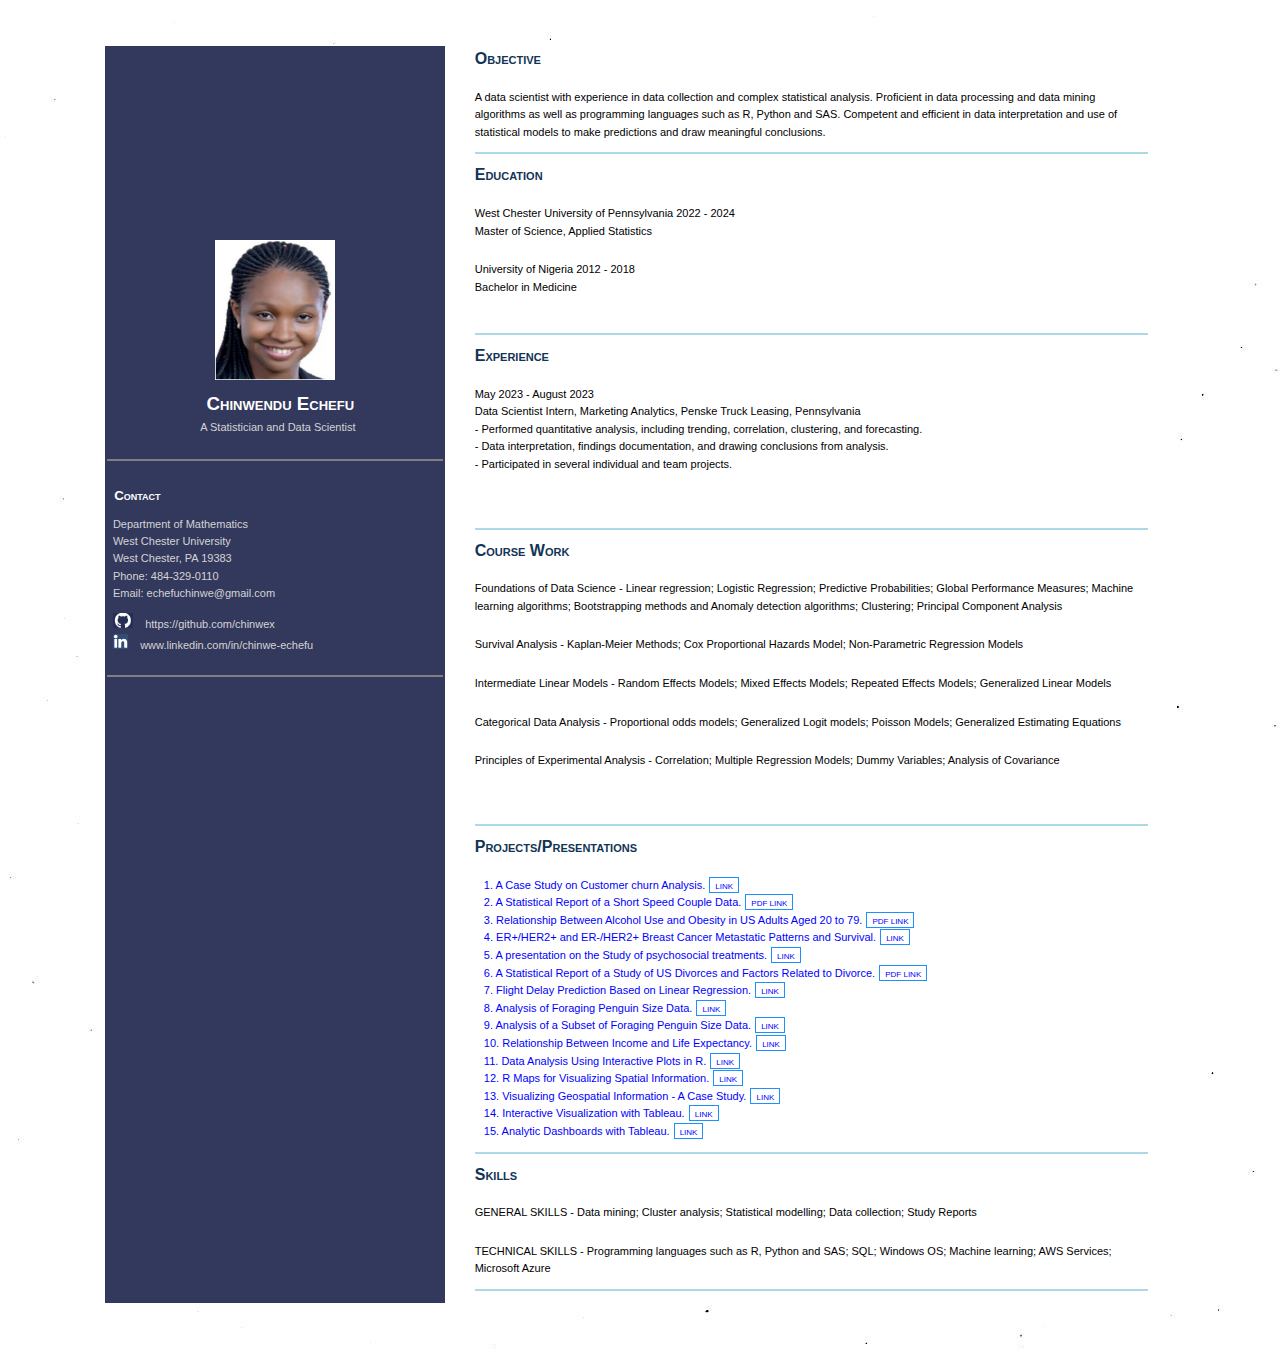
<file: index.html>
<!DOCTYPE html>
<html>                                    <!-- open html tag: required  -->

  <head>
<style type="text/css">
.inline {
  background-color: #f7f7f7;
  border:solid 1px #B0B0B0;
}
.error {
	font-weight: bold;
	color: #FF0000;
}
.warning {
	font-weight: bold;
}
.message {
	font-style: italic;
}
.source, .output, .warning, .error, .message {
	padding: 0 1em;
  border:solid 1px #F7F7F7;
}
.source {
  background-color: #f5f5f5;
}
.left {
  text-align: left;
}
.right {
  text-align: right;
}
.center {
  text-align: center;
}
.hl.num {
  color: #AF0F91;
}
.hl.str {
  color: #317ECC;
}
.hl.com {
  color: #AD95AF;
  font-style: italic;
}
.hl.opt {
  color: #000000;
}
.hl.std {
  color: #585858;
}
.hl.kwa {
  color: #295F94;
  font-weight: bold;
}
.hl.kwb {
  color: #B05A65;
}
.hl.kwc {
  color: #55aa55;
}
.hl.kwd {
  color: #BC5A65;
  font-weight: bold;
}
</style>                                  <!-- open page header: required -->
    <title>CV-Chinwe</title>      <!-- page title appears on the tab -->
    
    <style>   <!-- css style file -->
        
      body{
            font-family: Verdana, sans-serif;
            font-size: 11px;
          }
        
      p0{
         font-family: Verdana, sans-serif;
         color: black;
         font-size: 11px;
         padding-top:0px;
      }
      
      p{
         font-family: Verdana, sans-serif;
         color: black;
         font-size: 11px;
         padding-top:10px;
      }
      
    	 h1, h2, h3, h4, h5, btn {
		         font-family: Verdana, sans-serif; 
             /*font-weight: bold;*/
             font-variant: small-caps;	
           }
     link-btn {
        background-color: transparent;
        color: blue;
        border: 1px solid DodgerBlue;
        padding: 0px 5px 0px 5px;
        text-align: center;
        text-decoration: none;
        display: inline-block;
        height: 14px;
        font-size: 8px;
        font-weight: normal;
        margin: 0px 1px 0px 1px;
        cursor: pointer;
      }
          
    </style>
    
  </head>     <!-- close page header: required -->
  
  <!-- All contents of the web page MUST be placed between <body> </body> -->
  
  <body style="background-image: url('pic/whyte.jpg')">   <!-- open html body: required -->
  <BR><BR>
  
   <table align = "center"  border = "0"  width=85%  bordercolor="gold"  bgcolor = "white">        
     <tbody>
     
      <tr>
      <!--create a margin to the left side of the table-->
      <!--TD  style="background-image: url('img/TableBg.jpg'); width:2%;"></TD--> 
      <!--TD bgcolor='#003366'--> 
      <TD style="background-image: url('pic/blu.jpg')" style="width:30%">
        <table border = "0" bordercolor="darkgreen" align = "center"
        width="100%" height = "100%" style = "border-spacing: 0"> 
           <tr>
            <TD style = "line-height: 20%;">
                <BR><BR><BR>
                <center><img src="pic/ECO.jpg" width=120 height=140>
                <h3  style="padding-bottom: 0px;"><font color = "white"><br>&nbsp; Chinwendu Echefu </font></h3>
                <p0><font color = "lightgray">&nbsp; A Statistician and Data Scientist</font></p0>
                <BR><BR><BR><BR><BR>
                <BR><BR><BR>
                <hr color = "gray">
            </TD>
           </tr>
         
           <tr>
            <TD style = "line-height: 30%;">
                <h5><font color = "white">&nbsp; Contact</font></h5>
                <p0><font color = "lightgray">
                    &nbsp; Department of Mathematics <br><br><br>
                    &nbsp; West Chester University<br><br><br>
                    &nbsp; West Chester, PA 19383<br><br><br>
                    &nbsp; Phone: 484-329-0110<br><br><br>
                    &nbsp; Email: echefuchinwe@gmail.com <br><br><br><br>
                    <!--/font></p0>
                    <!--hr color="gray">
                    <p0><font color = "lightgray"-->
                    &nbsp; <img src="pic/Git.jpg" width=20 height=15>&nbsp;  
                    &nbsp; <a href="https://github.com/chinwex" style="text-decoration: none;"  target="_blank"  
                     onclick="window.open('https://github.com/chinwex','name','width=700, height=500')">
                     <font color = "lightgray">https://github.com/chinwex</font></a><br><br>
                    &nbsp; <img src="pic/R.jpg" width=15 height=15>&nbsp;
                    &nbsp; <a href="www.linkedin.com/in/chinwe-echefu" style="text-decoration: none;"  target="_blank"  
                     onclick="window.open('www.linkedin.com/in/chinwe-echefu','name','width=700, height=500')">
                     <font color = "lightgray">www.linkedin.com/in/chinwe-echefu</font></a><br><br><br><br>     
                    </font></p0>
                    <hr color="gray">
            </TD>
          </tr>
         
         <tr>
            <TD>
            <br><br><br><br><br><br><br><br><br><br><br><br><br><br><br><br><br><br><br><br>
            <br><br><br><br>
            </TD>
         </tr>
         
         </table>
        </TD>
      
         <!--create a margin to the contact and the major content columns of the major table-->
         <TD style="width:2%"></TD>
      
         <TD style="width:64%">
        <table>
          <tr>
           <TD  style = "line-height: 110%;">
              <h4 style="padding-bottom: 0px; margin: 0;"><font color = "#123456">Objective</font></h4>
               <!--font color = 'black' face="WildWest" size="4"-->
                  <p> A data scientist with experience in data collection and complex statistical analysis.
               Proficient in data processing and data mining algorithms as well as programming languages 
               such as R, Python and SAS. Competent and efficient in data interpretation and use of statistical 
               models to make predictions and draw meaningful conclusions.</p>
                  
               <hr color="lightblue">
            </TD>
             
         </tr>

        <tr>
           <TD style = "line-height: 110%;">
              <h4 style="padding-bottom: 0px; margin: 0;"><font color = "#123456">Education</font></h4>
               <font color = 'black' face="WildWest" size="4">
                  <p> West Chester University of Pennsylvania 2022 - 2024
                  <br> Master of Science, Applied Statistics</p>
                   <p> University of Nigeria 2012 - 2018<br> Bachelor in Medicine</p>
                  <br>
               </font>
               <hr color="lightblue">
            </TD>
        </tr>

        <tr>
           <TD style = "line-height: 110%;">
              <h4 style="padding-bottom: 0px; margin: 0;"><font color = "#123456">Experience</font></h4>
               <font color = 'black' face="WildWest" size="4">
                  <p> May 2023 - August 2023 <br>
                      
                   Data Scientist Intern, Marketing Analytics, Penske Truck Leasing, Pennsylvania <br>
                   - Performed quantitative analysis, including trending, correlation, clustering, and forecasting.<br>
                   - Data interpretation, findings documentation, and drawing conclusions from analysis.<br>
                   - Participated in several individual and team projects.
                     </p>
                  <br><br>
               </font>
               <hr color="lightblue">
            </TD>
        </tr>
        
        <tr>
           <TD style = "line-height: 110%;">
              <h4 style="padding-bottom: 0px; margin: 0;"><font color = "#123456">Course Work</font></h4>
               <font color = 'black' face="WildWest" size="4">
                  <p> Foundations of Data Science - Linear regression; Logistic Regression; Predictive Probabilities; Global Performance Measures; 
                   Machine learning algorithms; Bootstrapping methods and Anomaly detection algorithms; Clustering; Principal Component Analysis </p>
                   <p> Survival Analysis - Kaplan-Meier Methods; Cox Proportional Hazards Model; Non-Parametric Regression Models</p>
                   <p> Intermediate Linear Models - Random Effects Models; Mixed Effects Models; Repeated Effects Models; Generalized Linear Models</p>
                   <p> Categorical Data Analysis - Proportional odds models; Generalized Logit models; Poisson Models; Generalized Estimating Equations </p>
                   <p> Principles of Experimental Analysis - Correlation; Multiple Regression Models; Dummy Variables; Analysis of Covariance</p>
                  <br><br>
               </font>
               <hr color="lightblue">
            </TD>
        </tr>
        
        <tr>
           <TD style = "line-height: 110%;">
              <h4 style="padding-bottom: 0px; margin: 0;"><font color = "#123456">Projects/Presentations</font></h4>
               <!--font color = "blue" size="4"-->
                    <p><font color = "blue">
                     &nbsp;&nbsp;  1. A Case Study on Customer churn Analysis. 
                     <a href="proj/Customer%20Churn%20Analysis.html"  target="_blank"  
                     onclick="window.open('proj/Customer%20Churn%20Analysis.html','name','width=700, height=500')">
                     <link-btn>LINK</link-btn></a> <br>
                     &nbsp;&nbsp;  2. A Statistical Report of a Short Speed Couple Data. 
                     <a href="proj/A%20Statistical%20Report%20of%20a%20Short%20Speed%20Couple%20Data.pdf"  target="_blank"  
                     onclick="window.open('proj/A%20Statistical%20Report%20of%20a%20Short%20Speed%20Couple%20Data.pdf','name','width=700, height=500')">
                     <link-btn>PDF LINK</link-btn></a> <br>
                     &nbsp;&nbsp;  3. Relationship Between Alcohol Use and Obesity in US Adults Aged 20 to 79. 
                     <a href="proj/Alcohol%20Use%20and%20Obesity.pdf"  target="_blank"  
                     onclick="window.open('proj/Alcohol%20Use%20and%20Obesity.pdf','name','width=700, height=500')">
                     <link-btn>PDF LINK</link-btn></a> <br>
                     &nbsp;&nbsp;  4. ER+/HER2+ and ER-/HER2+ Breast Cancer Metastatic Patterns and Survival. 
                     <a href="proj/Breast%20Cancer.pptx"  target="_blank"  
                     onclick="window.open('proj/Breast%20Cancer.pptx','name','width=700, height=500')">
                     <link-btn>LINK</link-btn></a> <br>
                     &nbsp;&nbsp;  5. A presentation on the Study of psychosocial treatments. 
                     <a href="proj/A%20presentation%20on%20the%20Study%20of%20psychosocial%20treatments.pptx"  target="_blank"  
                     onclick="window.open('proj/A%20presentation%20on%20the%20Study%20of%20psychosocial%20treatments.pptx','name','width=700, height=500')">
                     <link-btn> LINK</link-btn></a> <br>
                     &nbsp;&nbsp;  6. A Statistical Report of a Study of US Divorces and Factors Related to Divorce. 
                     <a href="proj/Survival%20analysis%20report.pdf"  target="_blank"  
                     onclick="window.open('proj/Survival%20analysis%20report.pdf','name','width=700, height=500')">
                     <link-btn> PDF LINK</link-btn></a> <br>
                     &nbsp;&nbsp;  7. Flight Delay Prediction Based on Linear Regression. 
                     <a href="W02/flight_delay.html"  target="_blank"  
                     onclick="window.open('W02/flight_delay.html','name','width=700, height=500')">
                     <link-btn> LINK</link-btn></a> <br>
                     &nbsp;&nbsp;  8. Analysis of Foraging Penguin Size Data. 
                     <a href="w03/Echefu_w03_penguin.html"  target="_blank"  
                     onclick="window.open('w03/Echefu_w03_penguin.html','name','width=700, height=500')">
                     <link-btn> LINK</link-btn></a><br>
                     &nbsp;&nbsp;  9. Analysis of a Subset of Foraging Penguin Size Data. 
                     <a href="w04/Echefu_w04_hwk.html"  target="_blank"  
                     onclick="window.open('w04/Echefu_w04_hwk.html','name','width=700, height=500')">
                     <link-btn> LINK</link-btn></a><br>
                     &nbsp;&nbsp;  10. Relationship Between Income and Life Expectancy. 
                     <a href="w05/Echefu_w05_hwk.html"  target="_blank"  
                     onclick="window.open('w05/Echefu_w05_hwk.html','name','width=700, height=500')">
                     <link-btn> LINK</link-btn></a><br>
                     &nbsp;&nbsp;  11. Data Analysis Using Interactive Plots in R. 
                     <a href="w06/Echefu_w06_hwk.html"  target="_blank"  
                     onclick="window.open('w06/Echefu_w06_hwk.html','name','width=700, height=500')">
                     <link-btn> LINK</link-btn></a><br>
                     &nbsp;&nbsp;  12. R Maps for Visualizing Spatial Information. 
                     <a href="w07/Echefu_w07_hwk.html"  target="_blank"  
                     onclick="window.open('w07/Echefu_w07_hwk.html','name','width=700, height=500')">
                     <link-btn> LINK</link-btn></a><br>
                     &nbsp;&nbsp;  13. Visualizing Geospatial Information - A Case Study. 
                     <a href="w08/Echefu-w08-hwk.html"  target="_blank"  
                     onclick="window.open('w08/Echefu-w08-hwk.html','name','width=700, height=500')">
                     <link-btn> LINK</link-btn></a><br>
                     &nbsp;&nbsp;  14. Interactive Visualization with Tableau. 
                     <a href="w09/Echefu_w09_hwk.html"  target="_blank"  
                     onclick="window.open('w09/Echefu_w09_hwk.html','name','width=700, height=500')">
                     <link-btn> LINK</link-btn></a><br>
                     &nbsp;&nbsp;  15. Analytic Dashboards with Tableau. 
                     <a href="w10/Echefu_w10_hwk.html"  target="_blank"  
                     onclick="window.open('w10/Echefu_w10_hwk.html','name','width=700, height=500')">
                     <link-btn> LINK</link-btn></a>
                    </font></p>
               <!--/font-->
               <hr color="lightblue">
            </TD>
        </tr>        
        <tr>
           <TD style = "line-height: 110%;">
              <h4 style="padding-bottom: 0px; margin: 0;"><font color = "#123456">Skills</font></h4>
               <font color = 'black' face="WildWest" size="4">
                  <p> GENERAL SKILLS - Data mining; Cluster analysis; Statistical modelling; 
                      Data collection; Study Reports    </p>
                 <p> TECHNICAL SKILLS - Programming languages such as R, Python and SAS; SQL; Windows OS; 
                   Machine learning; AWS Services; Microsoft Azure</p>
                   
               </font>
               <hr color="lightblue">
            </TD>
        </tr>
        
        </table>
       </TD>
       <!--create a margin to the right side of the table-->
       <TD style="width:2%"></TD>
     </tr>
     </tbody>
    </table>
    <BR><BR>
  </body>                                 <!-- close html body: required -->
</html>
</file>
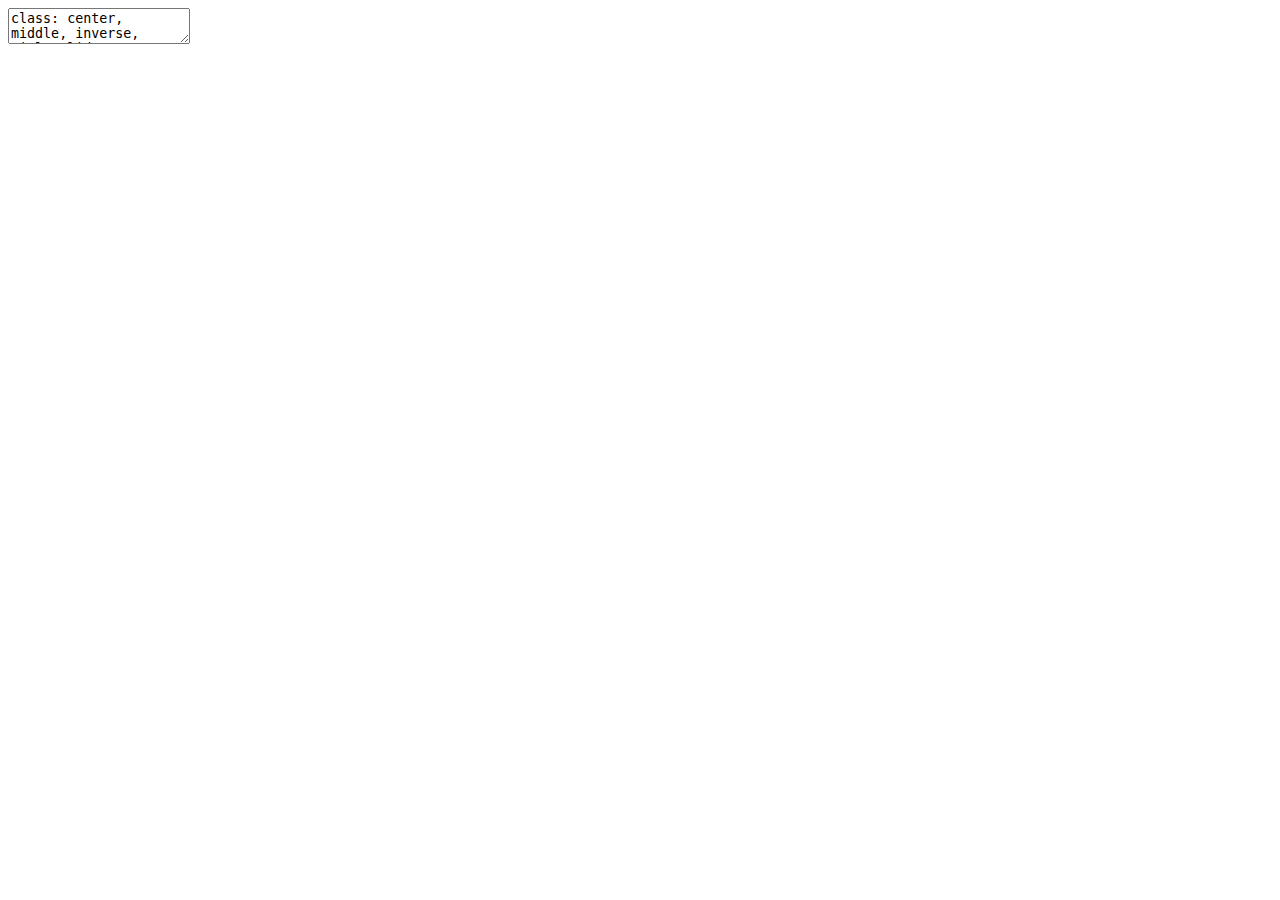
<file: W02/flight_delay.html>
<!DOCTYPE html>
<html lang="" xml:lang="">
  <head>
    <title>Flight Delay Prediction Based on Linear Regression</title>
    <meta charset="utf-8" />
    <meta name="author" content=" Echefu Chinwendu " />
    <script src="flight_delay_files/header-attrs/header-attrs.js"></script>
    <script src="flight_delay_files/htmlwidgets/htmlwidgets.js"></script>
    <link href="flight_delay_files/datatables-css/datatables-crosstalk.css" rel="stylesheet" />
    <script src="flight_delay_files/datatables-binding/datatables.js"></script>
    <script src="flight_delay_files/jquery/jquery-3.6.0.min.js"></script>
    <link href="flight_delay_files/dt-core/css/jquery.dataTables.min.css" rel="stylesheet" />
    <link href="flight_delay_files/dt-core/css/jquery.dataTables.extra.css" rel="stylesheet" />
    <script src="flight_delay_files/dt-core/js/jquery.dataTables.min.js"></script>
    <link href="flight_delay_files/crosstalk/css/crosstalk.min.css" rel="stylesheet" />
    <script src="flight_delay_files/crosstalk/js/crosstalk.min.js"></script>
    <link rel="stylesheet" href="xaringan-themer.css" type="text/css" />
  </head>
  <body>
    <textarea id="source">
class: center, middle, inverse, title-slide

.title[
# <font size = 6 color = "white">Flight Delay Prediction Based on Linear Regression</font>
]
.author[
### <font size = 5 color = "white"> Echefu Chinwendu </font>
]
.institute[
### <font size = 5 color = "white">West Chester University of Pennsylvania</font><br>
]
.date[
### <font color = "white" size =4> February 6, 2024 <br> </font><br> <br> <font color = "white" size = 3> Slides available at: <a href="https://rpubs.com/Chinwex/1146187" class="uri">https://rpubs.com/Chinwex/1146187</a> AND <a href="https://chinwex.github.io/cechefu/W02/flight_delay.html" class="uri">https://chinwex.github.io/cechefu/W02/flight_delay.html</a> </font>
]

---








class:inverse, top

&lt;h2 align="center"&gt; Table of Contents&lt;/h2&gt;
&lt;BR&gt;

.pull-left[
- Introduction
   - Objectives of the study
- Data
   - Response variable
   - Model
   - Description of the data
- Exploratory Data Analysis
   - Categorical Variables
   - Numerical Variables
- Linear Regression Model
   - Description of the model
   - Regression Plots
]

.pull-right[
- Regression Coefficients of the model
- Model Equation and Interpretation
   - Model Equation
   - Model Interpretation
- Conclusion
   - Discussion
   - Limitations
]


---

&lt;h2 align="center"&gt; Introduction&lt;/h2&gt;
&lt;BR&gt;




.pull-left[
This data contains information on flight delay. Flight delay poses a big problem for the aviation industry.
Customer satisfaction is affected by how much time flights are delayed. 
In this study, the aim is to predict flight delay using factors such as 
- weather condition 
- distance between airports 
- total number of flights in the airport 
- total number of support crew available and others.
]

.pull-right[
&lt;h4 align="center"&gt; Objectives of the Study &lt;/h4&gt;
&lt;BR&gt;
- To predict flight delay in minutes
- To obtain the average flight delay
- To determine factors that influence delay of flights
- To find any notable patterns between some of the factors and flight delay

]

---

&lt;h2 align="center"&gt; Data &lt;/h2&gt;
&lt;BR&gt;

.pull-left[
**Response Variable** &lt;br&gt;&lt;br&gt;
The response variable is `Arrival Delay (Arr_delay)` which is a continuous variable ranging from 0 to 180 minutes. Increasing values mean a longer delay period.

**Model** &lt;br&gt;&lt;br&gt;
A multiple linear regression model was used to predict the flight arrival delay. This is a tool that helps to analyze the relationship between two or more predictor variables and a response variable.
In this model, the coefficient of each independent variable tells the estimated change in the response associated with a one-unit increase in the independent variable, given that the other independent variable is held constant.

]

.pull-right[
**Description of the Data**&lt;br&gt;&lt;br&gt;
The total number of records in this data set was 3593. It consists of 11 variables with no missing values including the response variable with the name `arr_delay`. There are 10 numerical variables and 1 categorical variable. The predictor variables include 
- Distance between airports
- weather condition 
- Time in minutes for loading the baggage 
- total number of flights in the airport 
- total number of support crew available
- Time in minutes for late arriving aircraft
- Time in minutes for aircraft cleaning
- Time in minutes for aircraft fueling
- Time in minutes for security checking

]

---
&lt;h2 align="center"&gt; Exploratory Data Analysis &lt;/h2&gt;
&lt;BR&gt;


.pull-left[
&lt;img src="flight_delay_files/figure-html/unnamed-chunk-2-1.png" width="400" height="300" /&gt;

- There are 14 different types of carriers. 
- UA has the most number of flights in this data (729)
- Type of carrier was not included in the analysis

]

.pull-right[
&lt;img src="flight_delay_files/figure-html/unnamed-chunk-3-1.png" width="400" height="300" /&gt;
- The weather condition variable was ranked from 0 to 10, with 0 being
mild and 10 being extreme.
- Only 2 values were reported in the entire data - 5 and 6
- This was recoded as a binary variable - 0 and 1

]

---

&lt;h2 align="center"&gt; Exploratory Data Analysis &lt;/h2&gt;
&lt;BR&gt;

.pull-left[

&lt;img src="flight_delay_files/figure-html/unnamed-chunk-4-1.png" width="400" height="230" /&gt;

&lt;img src="flight_delay_files/figure-html/unnamed-chunk-5-1.png" width="400" height="230" /&gt;

]

.pull-right[

&lt;img src="flight_delay_files/figure-html/unnamed-chunk-6-1.png" width="400" height="230" /&gt;


&lt;img src="flight_delay_files/figure-html/unnamed-chunk-7-1.png" width="400" height="230" /&gt;

]

---

&lt;h2 align="center"&gt; Linear Regression Model &lt;/h2&gt;
&lt;BR&gt;



.pull-left[
Linear regression was carried out with 9 predictor variables and they include:
- Distance between airports
- weather condition 
- Time in minutes for loading the baggage 
- total number of flights in the airport 
- total number of support crew available
- Time in minutes for late arriving aircraft
- Time in minutes for aircraft cleaning
- Time in minutes for aircraft fueling
- Time in minutes for security checking

The aim was to predict flight delay in minutes.
From the plot, there are a few outliers.
There is no obvious violation of the assumption of constant variance and normality of residuals.
]

.pull-right[
&lt;img src="flight_delay_files/figure-html/unnamed-chunk-9-1.png" width="500" height="300" /&gt;

]


---


&lt;h2 align="center"&gt; Regression Coefficients of the model &lt;/h2&gt;
&lt;BR&gt;

<div id="htmlwidget-c8ef441a00a8b817d7fe" style="width:100%;height:auto;" class="datatables html-widget "></div>
<script type="application/json" data-for="htmlwidget-c8ef441a00a8b817d7fe">{"x":{"filter":"none","vertical":false,"caption":"<caption>Summarized statistics of the regression \n      coefficients of the model<\/caption>","fillContainer":false,"data":[["(Intercept)","Airport_Distance","Number_of_flights","Support_Crew_Available","Baggage_loading_time","Late_Arrival_o","Cleaning_o","Fueling_o","Security_o","wth_cond"],[-553.6873102987798,0.1730925065197919,0.004429571059127933,-0.04862690075089556,13.486229128944,6.897773336567898,0.05263024368735553,-0.05874119274124994,0.008525613381121939,4.465993136910068],[7.605169878161533,0.01352350939515398,0.0001086254851533695,0.005319699627928694,0.4384808386754894,0.3330868263659922,0.05991139682420119,0.05942371394326491,0.02952343573646179,0.4543877509473844],[-72.80406870183256,12.7993778435809,40.77837767880875,-9.140910982191899,30.75671258448053,20.70863447775235,0.8784679790022115,-0.9885143294364501,0.2887744318522084,9.828594911721565],[0,1.040328164276137e-36,5.664541757957957e-299,1.012037196056393e-19,1.491487058432104e-184,4.476391685000709e-90,0.3797487121588435,0.3229675684716314,0.7727707045989365,1.628943987153458e-22]],"container":"<table class=\"display\">\n  <thead>\n    <tr>\n      <th> <\/th>\n      <th>Estimate<\/th>\n      <th>Std. Error<\/th>\n      <th>t value<\/th>\n      <th>Pr(&gt;|t|)<\/th>\n    <\/tr>\n  <\/thead>\n<\/table>","options":{"pageLength":5,"scrollX":true,"columnDefs":[{"className":"dt-right","targets":[1,2,3,4]},{"orderable":false,"targets":0}],"order":[],"autoWidth":false,"orderClasses":false,"lengthMenu":[5,10,25,50,100]}},"evals":[],"jsHooks":[]}</script>

---

&lt;h2 align="center"&gt; Model Equation and Interpretation &lt;/h2&gt;
&lt;BR&gt;


.pull-left[
#### Model Equation

Y = -553.69 + 0.173X1 + 0.0044X2 - 0.0486X3 + 13.49X4 + 6.898X5 + 0.0526X6 - 0.0587X7 + 0.0085X8 + 4.466X9,
Where 
- Y = Flight delay time in minutes
- X1 = Airport distance
- X2 = Number of flights
- X3 = Support Crew Available
- X4 = Baggage loading time
- X5 = Late arrival of flight time
- X6 = Time for Cleaning of aircraft
- X7 = Time for Fueling of aircraft
- X8 = Time for Security checking
- X9 = Weather condition


]

.pull-right[
#### Model Interpretation
For every 1-unit increase in the distance between airports, we expect the average flight delay time to increase by 0.173 minutes.
Also, for every one-unit increase in the number of flights in the airport, we expect the average flight delay time to increase by 0.0044minutes
For every one-unit increase in the number of support crew available, we expect the average flight delay time to decrease by 0.0486 minutes.

We expect the average flight delay time to increase by 13.49 minutes with every one-unit increase in the baggage loading time. We also expect the average flight delay time to increase by 6.898minutes for every one-unit increase in the time for late arrival aircraft of same flight. For every 1-unit increase in the time for cleaning flights, we expect the average flight delay time to increase by 0.0526 minutes.


]

---

&lt;h2 align="center"&gt; Conclusion &lt;/h2&gt;
&lt;BR&gt;

#### Discussion
Flight delay prediction is very essential and helps to provide necessary information to customers. Accurate predictions are very important because it has a significant influence on customer satisfaction . Using the linear regression model, we were able to use several predictor variables to estimate flight delay.

#### Limitations
Using a linear regression model to predict flight delay time has some limitations. One is that a linear model provides only information on the linear or straight-line relationship between the predictors and the response. Another limitation is that it is very sensitive to extreme values which may affect the overall estimates.

#### Dataset
A copy of this publicly available data is stored at: https://raw.githubusercontent.com/chinwex/datasets/main/Flight_delay-data.csv


    </textarea>
<style data-target="print-only">@media screen {.remark-slide-container{display:block;}.remark-slide-scaler{box-shadow:none;}}</style>
<script src="https://remarkjs.com/downloads/remark-latest.min.js"></script>
<script>var slideshow = remark.create({
"slideNumberFormat": "%current%",
"highlightStyle": "github",
"highlightLines": true,
"ratio": "16:9",
"countIncrementalSlides": true
});
if (window.HTMLWidgets) slideshow.on('afterShowSlide', function (slide) {
  window.dispatchEvent(new Event('resize'));
});
(function(d) {
  var s = d.createElement("style"), r = d.querySelector(".remark-slide-scaler");
  if (!r) return;
  s.type = "text/css"; s.innerHTML = "@page {size: " + r.style.width + " " + r.style.height +"; }";
  d.head.appendChild(s);
})(document);

(function(d) {
  var el = d.getElementsByClassName("remark-slides-area");
  if (!el) return;
  var slide, slides = slideshow.getSlides(), els = el[0].children;
  for (var i = 1; i < slides.length; i++) {
    slide = slides[i];
    if (slide.properties.continued === "true" || slide.properties.count === "false") {
      els[i - 1].className += ' has-continuation';
    }
  }
  var s = d.createElement("style");
  s.type = "text/css"; s.innerHTML = "@media print { .has-continuation { display: none; } }";
  d.head.appendChild(s);
})(document);
// delete the temporary CSS (for displaying all slides initially) when the user
// starts to view slides
(function() {
  var deleted = false;
  slideshow.on('beforeShowSlide', function(slide) {
    if (deleted) return;
    var sheets = document.styleSheets, node;
    for (var i = 0; i < sheets.length; i++) {
      node = sheets[i].ownerNode;
      if (node.dataset["target"] !== "print-only") continue;
      node.parentNode.removeChild(node);
    }
    deleted = true;
  });
})();
// add `data-at-shortcutkeys` attribute to <body> to resolve conflicts with JAWS
// screen reader (see PR #262)
(function(d) {
  let res = {};
  d.querySelectorAll('.remark-help-content table tr').forEach(tr => {
    const t = tr.querySelector('td:nth-child(2)').innerText;
    tr.querySelectorAll('td:first-child .key').forEach(key => {
      const k = key.innerText;
      if (/^[a-z]$/.test(k)) res[k] = t;  // must be a single letter (key)
    });
  });
  d.body.setAttribute('data-at-shortcutkeys', JSON.stringify(res));
})(document);
(function() {
  "use strict"
  // Replace <script> tags in slides area to make them executable
  var scripts = document.querySelectorAll(
    '.remark-slides-area .remark-slide-container script'
  );
  if (!scripts.length) return;
  for (var i = 0; i < scripts.length; i++) {
    var s = document.createElement('script');
    var code = document.createTextNode(scripts[i].textContent);
    s.appendChild(code);
    var scriptAttrs = scripts[i].attributes;
    for (var j = 0; j < scriptAttrs.length; j++) {
      s.setAttribute(scriptAttrs[j].name, scriptAttrs[j].value);
    }
    scripts[i].parentElement.replaceChild(s, scripts[i]);
  }
})();
(function() {
  var links = document.getElementsByTagName('a');
  for (var i = 0; i < links.length; i++) {
    if (/^(https?:)?\/\//.test(links[i].getAttribute('href'))) {
      links[i].target = '_blank';
    }
  }
})();
// adds .remark-code-has-line-highlighted class to <pre> parent elements
// of code chunks containing highlighted lines with class .remark-code-line-highlighted
(function(d) {
  const hlines = d.querySelectorAll('.remark-code-line-highlighted');
  const preParents = [];
  const findPreParent = function(line, p = 0) {
    if (p > 1) return null; // traverse up no further than grandparent
    const el = line.parentElement;
    return el.tagName === "PRE" ? el : findPreParent(el, ++p);
  };

  for (let line of hlines) {
    let pre = findPreParent(line);
    if (pre && !preParents.includes(pre)) preParents.push(pre);
  }
  preParents.forEach(p => p.classList.add("remark-code-has-line-highlighted"));
})(document);</script>

<script>
slideshow._releaseMath = function(el) {
  var i, text, code, codes = el.getElementsByTagName('code');
  for (i = 0; i < codes.length;) {
    code = codes[i];
    if (code.parentNode.tagName !== 'PRE' && code.childElementCount === 0) {
      text = code.textContent;
      if (/^\\\((.|\s)+\\\)$/.test(text) || /^\\\[(.|\s)+\\\]$/.test(text) ||
          /^\$\$(.|\s)+\$\$$/.test(text) ||
          /^\\begin\{([^}]+)\}(.|\s)+\\end\{[^}]+\}$/.test(text)) {
        code.outerHTML = code.innerHTML;  // remove <code></code>
        continue;
      }
    }
    i++;
  }
};
slideshow._releaseMath(document);
</script>
<!-- dynamically load mathjax for compatibility with self-contained -->
<script>
(function () {
  var script = document.createElement('script');
  script.type = 'text/javascript';
  script.src  = 'https://mathjax.rstudio.com/latest/MathJax.js?config=TeX-MML-AM_CHTML';
  if (location.protocol !== 'file:' && /^https?:/.test(script.src))
    script.src  = script.src.replace(/^https?:/, '');
  document.getElementsByTagName('head')[0].appendChild(script);
})();
</script>
  </body>
</html>
</file>
<file: W02/flight_delay_files/datatables-css/datatables-crosstalk.css>
.dt-crosstalk-fade {
  opacity: 0.2;
}

html body div.DTS div.dataTables_scrollBody {
  background: none;
}


/*
Fix https://github.com/rstudio/DT/issues/563
If the `table.display` is set to "block" (e.g., pkgdown), the browser will display
datatable objects strangely. The search panel and the page buttons will still be
in full-width but the table body will be "compact" and shorter.
In therory, having this attributes will affect `dom="t"`
with `display: block` users. But in reality, there should be no one.
We may remove the below lines in the future if the upstream agree to have this there.
See https://github.com/DataTables/DataTablesSrc/issues/160
*/

table.dataTable {
  display: table;
}


/*
When DTOutput(fill = TRUE), it receives a .html-fill-item class (via htmltools::bindFillRole()), which effectively amounts to `flex: 1 1 auto`. That's mostly fine, but the case where `fillContainer=TRUE`+`height:auto`+`flex-basis:auto` and the container (e.g., a bslib::card()) doesn't have a defined height is a bit problematic since the table wants to fit the parent but the parent wants to fit the table, which results pretty small table height (maybe because there is a minimum height somewhere?). It seems better in this case to impose a 400px height default for the table, which we can do by setting `flex-basis` to 400px (the table is still allowed to grow/shrink when the container has an opinionated height).
*/

.html-fill-container > .html-fill-item.datatables {
  flex-basis: 400px;
}
</file>
<file: W02/xaringan-themer.css>
/* -------------------------------------------------------
 *
 *     !! This file was generated by xaringanthemer !!
 *
 *  Changes made to this file directly will be overwritten
 *  if you used xaringanthemer in your xaringan slides Rmd
 *
 *  Issues or likes?
 *    - https://github.com/gadenbuie/xaringanthemer
 *    - https://www.garrickadenbuie.com
 *
 *  Need help? Try:
 *    - vignette(package = "xaringanthemer")
 *    - ?xaringanthemer::style_xaringan
 *    - xaringan wiki: https://github.com/yihui/xaringan/wiki
 *    - remarkjs wiki: https://github.com/gnab/remark/wiki
 *
 *  Version: 0.4.2
 *
 * ------------------------------------------------------- */
@import url(https://fonts.googleapis.com/css?family=Lato&display=swap);
@import url(https://fonts.googleapis.com/css?family=Martel&display=swap);
@import url(https://fonts.googleapis.com/css?family=Fira+Mono&display=swap);


:root {
  /* Fonts */
  --text-font-family: Lato;
  --text-font-is-google: 1;
  --text-font-family-fallback: -apple-system, BlinkMacSystemFont, avenir next, avenir, helvetica neue, helvetica, Ubuntu, roboto, noto, segoe ui, arial;
  --text-font-base: sans-serif;
  --header-font-family: Martel;
  --header-font-is-google: 1;
  --header-font-family-fallback: Georgia, serif;
  --code-font-family: 'Fira Mono';
  --code-font-is-google: 1;
  --base-font-size: 20px;
  --text-font-size: 1rem;
  --code-font-size: 0.9rem;
  --code-inline-font-size: 1em;
  --header-h1-font-size: 2.75rem;
  --header-h2-font-size: 2.25rem;
  --header-h3-font-size: 1.75rem;

  /* Colors */
  --text-color: #000000;
  --header-color: #380F2A;
  --background-color: #FFFFFF;
  --link-color: #1F4257;
  --text-bold-color: #1F4257;
  --code-highlight-color: rgba(255,255,0,0.5);
  --inverse-text-color: #FFFFFF;
  --inverse-background-color: #1F4257;
  --inverse-header-color: #FFFFFF;
  --inverse-link-color: #1F4257;
  --title-slide-background-color: #380F2A;
  --title-slide-text-color: #FFFFFF;
  --header-background-color: #380F2A;
  --header-background-text-color: #FFFFFF;
  --primary: #380F2A;
  --secondary: #1F4257;
  --white: #FFFFFF;
  --black: #000000;
}

html {
  font-size: var(--base-font-size);
}

body {
  font-family: var(--text-font-family), var(--text-font-family-fallback), var(--text-font-base);
  font-weight: normal;
  color: var(--text-color);
}
h1, h2, h3 {
  font-family: var(--header-font-family), var(--header-font-family-fallback);
  font-weight: 600;
  color: var(--header-color);
}
.remark-slide-content {
  background-color: var(--background-color);
  font-size: 1rem;
  padding: 16px 64px 16px 64px;
  width: 100%;
  height: 100%;
}
.remark-slide-content h1 {
  font-size: var(--header-h1-font-size);
}
.remark-slide-content h2 {
  font-size: var(--header-h2-font-size);
}
.remark-slide-content h3 {
  font-size: var(--header-h3-font-size);
}
.remark-code, .remark-inline-code {
  font-family: var(--code-font-family), Menlo, Consolas, Monaco, Liberation Mono, Lucida Console, monospace;
}
.remark-code {
  font-size: var(--code-font-size);
}
.remark-inline-code {
  font-size: var(--code-inline-font-size);
  color: #1F4257;
}
.remark-slide-number {
  color: #380F2A;
  opacity: 1;
  font-size: 0.9rem;
}
strong {
  font-weight: bold;
  color: var(--text-bold-color);
}
a, a > code {
  color: var(--link-color);
  text-decoration: none;
}
.footnote {
  position: absolute;
  bottom: 60px;
  padding-right: 4em;
  font-size: 0.9em;
}
.remark-code-line-highlighted {
  background-color: var(--code-highlight-color);
}
.inverse {
  background-color: var(--inverse-background-color);
  color: var(--inverse-text-color);
  
}
.inverse h1, .inverse h2, .inverse h3 {
  color: var(--inverse-header-color);
}
.inverse a, .inverse a > code {
  color: var(--inverse-link-color);
}
.title-slide, .title-slide h1, .title-slide h2, .title-slide h3 {
  color: var(--title-slide-text-color);
}
.title-slide {
  background-color: var(--title-slide-background-color);
}
.title-slide .remark-slide-number {
  display: none;
}
/* Two-column layout */
.left-column {
  width: 20%;
  height: 92%;
  float: left;
}
.left-column h2, .left-column h3 {
  color: #380F2A99;
}
.left-column h2:last-of-type, .left-column h3:last-child {
  color: #380F2A;
}
.right-column {
  width: 75%;
  float: right;
  padding-top: 1em;
}
.pull-left {
  float: left;
  width: 47%;
}
.pull-right {
  float: right;
  width: 47%;
}
.pull-right + * {
  clear: both;
}
img, video, iframe {
  max-width: 100%;
}
blockquote {
  border-left: solid 5px #1F425780;
  padding-left: 1em;
}
.remark-slide table {
  margin: auto;
  border-top: 1px solid #666;
  border-bottom: 1px solid #666;
}
.remark-slide table thead th {
  border-bottom: 1px solid #ddd;
}
th, td {
  padding: 5px;
}
.remark-slide table:not(.table-unshaded) thead,
.remark-slide table:not(.table-unshaded) tfoot,
.remark-slide table:not(.table-unshaded) tr:nth-child(even) {
  background: #D2D9DD;
}
table.dataTable tbody {
  background-color: var(--background-color);
  color: var(--text-color);
}
table.dataTable.display tbody tr.odd {
  background-color: var(--background-color);
}
table.dataTable.display tbody tr.even {
  background-color: #D2D9DD;
}
table.dataTable.hover tbody tr:hover, table.dataTable.display tbody tr:hover {
  background-color: rgba(255, 255, 255, 0.5);
}
.dataTables_wrapper .dataTables_length, .dataTables_wrapper .dataTables_filter, .dataTables_wrapper .dataTables_info, .dataTables_wrapper .dataTables_processing, .dataTables_wrapper .dataTables_paginate {
  color: var(--text-color);
}
.dataTables_wrapper .dataTables_paginate .paginate_button {
  color: var(--text-color) !important;
}

/* Horizontal alignment of code blocks */
.remark-slide-content.left pre,
.remark-slide-content.center pre,
.remark-slide-content.right pre {
  text-align: start;
  width: max-content;
  max-width: 100%;
}
.remark-slide-content.left pre,
.remark-slide-content.right pre {
  min-width: 50%;
  min-width: min(40ch, 100%);
}
.remark-slide-content.center pre {
  min-width: 66%;
  min-width: min(50ch, 100%);
}
.remark-slide-content.left pre {
  margin-left: unset;
  margin-right: auto;
}
.remark-slide-content.center pre {
  margin-left: auto;
  margin-right: auto;
}
.remark-slide-content.right pre {
  margin-left: auto;
  margin-right: unset;
}

/* Slide Header Background for h1 elements */
.remark-slide-content.header_background > h1 {
  display: block;
  position: absolute;
  top: 0;
  left: 0;
  width: 100%;
  background: var(--header-background-color);
  color: var(--header-background-text-color);
  padding: 2rem 64px 1.5rem 64px;
  margin-top: 0;
  box-sizing: border-box;
}
.remark-slide-content.header_background {
  padding-top: 7rem;
}

@page { margin: 0; }
@media print {
  .remark-slide-scaler {
    width: 100% !important;
    height: 100% !important;
    transform: scale(1) !important;
    top: 0 !important;
    left: 0 !important;
  }
}

.primary {
  color: var(--primary);
}
.bg-primary {
  background-color: var(--primary);
}
.secondary {
  color: var(--secondary);
}
.bg-secondary {
  background-color: var(--secondary);
}
.white {
  color: var(--white);
}
.bg-white {
  background-color: var(--white);
}
.black {
  color: var(--black);
}
.bg-black {
  background-color: var(--black);
}
</file>
<file: W02/flight_delay_files/crosstalk/css/crosstalk.min.css>
.container-fluid.crosstalk-bscols{margin-left:-30px;margin-right:-30px;white-space:normal}body>.container-fluid.crosstalk-bscols{margin-left:auto;margin-right:auto}.crosstalk-input-checkboxgroup .crosstalk-options-group .crosstalk-options-column{display:inline-block;padding-right:12px;vertical-align:top}@media only screen and (max-width: 480px){.crosstalk-input-checkboxgroup .crosstalk-options-group .crosstalk-options-column{display:block;padding-right:inherit}}.crosstalk-input{margin-bottom:15px}.crosstalk-input .control-label{margin-bottom:0;vertical-align:middle}.crosstalk-input input[type="checkbox"]{margin:4px 0 0;margin-top:1px;line-height:normal}.crosstalk-input .checkbox{position:relative;display:block;margin-top:10px;margin-bottom:10px}.crosstalk-input .checkbox>label{padding-left:20px;margin-bottom:0;font-weight:400;cursor:pointer}.crosstalk-input .checkbox input[type="checkbox"],.crosstalk-input .checkbox-inline input[type="checkbox"]{position:absolute;margin-top:2px;margin-left:-20px}.crosstalk-input .checkbox+.checkbox{margin-top:-5px}.crosstalk-input .checkbox-inline{position:relative;display:inline-block;padding-left:20px;margin-bottom:0;font-weight:400;vertical-align:middle;cursor:pointer}.crosstalk-input .checkbox-inline+.checkbox-inline{margin-top:0;margin-left:10px}
</file>
